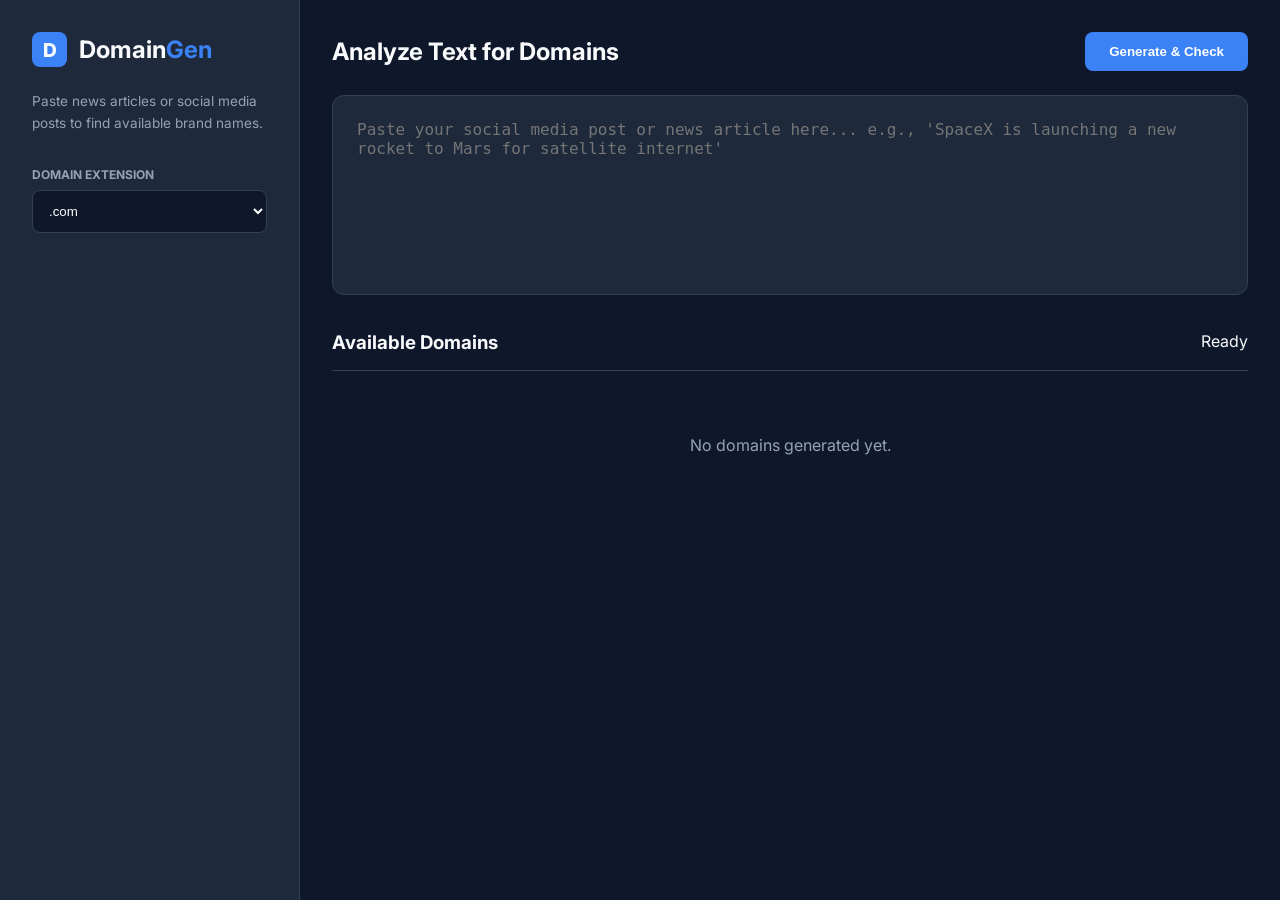
<file: index.html>
<!DOCTYPE html>
<html lang="en">
<head>
    <meta charset="UTF-8">
    <meta name="viewport" content="width=device-width, initial-scale=1.0">
    <title>DomainGen Pro | AI-Powered Domain Finder</title>
    <link href="https://fonts.googleapis.com/css2?family=Inter:wght@400;600;700&display=swap" rel="stylesheet">
    <link rel="stylesheet" href="style.css">
</head>
<body>

<div class="app-container">
    <aside class="sidebar">
        <div class="logo">
            <div class="logo-icon">D</div>
            <h1>Domain<span>Gen</span></h1>
        </div>
        <p class="sidebar-desc">Paste news articles or social media posts to find available brand names.</p>
        
        <div class="settings">
            <label>Domain Extension</label>
            <select id="tld-select">
                <option value=".com">.com</option>
                <option value=".net">.net</option>
                <option value=".org">.org</option>
                <option value=".io">.io</option>
                <option value=".ai">.ai</option>
            </select>
        </div>
    </aside>

    <main class="main-content">
        <header class="top-header">
            <h2>Analyze Text for Domains</h2>
            <button class="btn btn-primary" onclick="processText()">Generate & Check</button>
        </header>

        <section class="input-section">
            <textarea id="input-text" placeholder="Paste your social media post or news article here... e.g., 'SpaceX is launching a new rocket to Mars for satellite internet'"></textarea>
        </section>

        <section class="results-section">
            <div class="results-header">
                <h3>Available Domains</h3>
                <span id="status-msg">Ready</span>
            </div>
            <div id="results-grid" class="results-grid">
                <div class="empty-state">No domains generated yet.</div>
            </div>
        </section>
    </main>
</div>

<script src="script.js"></script>
</body>
</html>
</file>
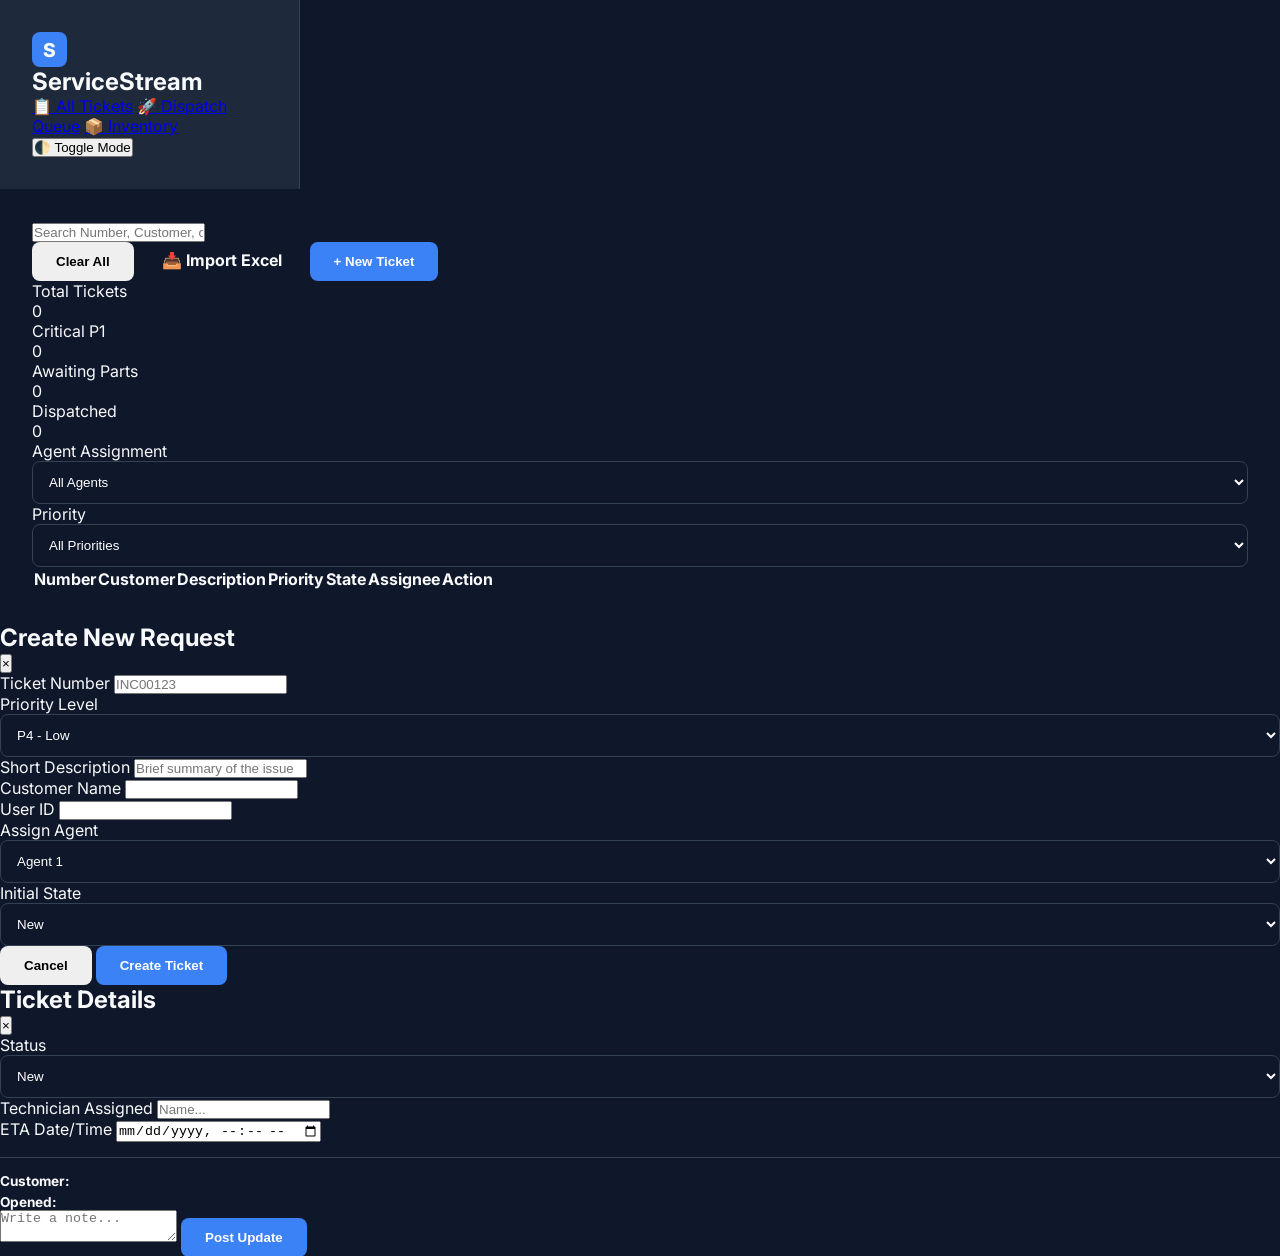
<file: ai_studio_code.html>
<!DOCTYPE html>
<html lang="en" data-theme="light">
<head>
    <meta charset="UTF-8">
    <meta name="viewport" content="width=device-width, initial-scale=1.0">
    <title>ServiceStream Pro | Enterprise Workflow</title>
    <!-- External Libraries -->
    <script src="https://cdn.sheetjs.com/xlsx-0.20.1/package/dist/xlsx.full.min.js"></script>
    <link href="https://fonts.googleapis.com/css2?family=Inter:wght@300;400;500;600;700&display=swap" rel="stylesheet">
    <!-- Link to CSS file -->
    <link rel="stylesheet" href="style.css">
</head>
<body>

<div class="app-shell">
    <aside class="sidebar">
        <div class="sidebar-logo">
            <div class="logo-icon">S</div>
            <h1>Service<span>Stream</span></h1>
        </div>
        <nav class="sidebar-nav">
            <a href="#" class="nav-item active">📋 All Tickets</a>
            <a href="#" class="nav-item">🚀 Dispatch Queue</a>
            <a href="#" class="nav-item">📦 Inventory</a>
        </nav>
        <div class="sidebar-footer">
            <button id="theme-toggle" class="btn-theme">🌓 Toggle Mode</button>
        </div>
    </aside>

    <main class="main-content">
        <header class="top-bar">
            <div class="search-wrapper">
                <input type="text" id="search-bar" placeholder="Search Number, Customer, or Parts...">
            </div>
            <div class="top-bar-actions">
                <button class="btn btn-secondary" onclick="clearAllTickets()">Clear All</button>
                <label for="excel-upload" class="btn btn-secondary" style="cursor:pointer">📥 Import Excel</label>
                <input type="file" id="excel-upload" hidden>
                <button class="btn btn-primary" onclick="openManualModal()">+ New Ticket</button>
            </div>
        </header>

        <div class="content-body">
            <section class="dashboard-stats">
                <div class="stat-card">
                    <span class="stat-label">Total Tickets</span>
                    <div class="stat-value" id="stat-total">0</div>
                </div>
                <div class="stat-card urgent">
                    <span class="stat-label">Critical P1</span>
                    <div class="stat-value" id="stat-critical">0</div>
                </div>
                <div class="stat-card warning">
                    <span class="stat-label">Awaiting Parts</span>
                    <div class="stat-value" id="stat-parts">0</div>
                </div>
                <div class="stat-card info">
                    <span class="stat-label">Dispatched</span>
                    <div class="stat-value" id="stat-dispatched">0</div>
                </div>
            </section>

            <section class="table-controls">
                <div class="control-group">
                    <label>Agent Assignment</label>
                    <select id="filter-agent">
                        <option value="all">All Agents</option>
                        <option value="Agent 1">Agent 1</option>
                        <option value="Agent 2">Agent 2</option>
                        <option value="Agent 3">Agent 3</option>
                        <option value="Agent 4">Agent 4</option>
                        <option value="Agent 5">Agent 5</option>
                    </select>
                </div>
                <div class="control-group">
                    <label>Priority</label>
                    <select id="filter-priority">
                        <option value="all">All Priorities</option>
                        <option value="1">P1 - Critical</option>
                        <option value="2">P2 - High</option>
                        <option value="3">P3 - Moderate</option>
                        <option value="4">P4 - Low</option>
                    </select>
                </div>
            </section>

            <div class="table-container">
                <table id="main-table">
                    <thead>
                        <tr>
                            <th>Number</th>
                            <th>Customer</th>
                            <th>Description</th>
                            <th>Priority</th>
                            <th>State</th>
                            <th>Assignee</th>
                            <th>Action</th>
                        </tr>
                    </thead>
                    <tbody id="ticket-body"></tbody>
                </table>
            </div>
        </div>
    </main>
</div>

<!-- MODAL: ADD NEW TICKET -->
<div id="manual-modal" class="modal-overlay">
    <div class="modal-window">
        <div class="modal-header">
            <h2>Create New Request</h2>
            <button class="close-btn" onclick="closeManualModal()">&times;</button>
        </div>
        <form id="manual-form" class="pro-form">
            <div class="form-grid">
                <div class="input-group">
                    <label>Ticket Number</label>
                    <input type="text" id="add-number" placeholder="INC00123" required>
                </div>
                <div class="input-group">
                    <label>Priority Level</label>
                    <select id="add-priority">
                        <option value="1">P1 - Critical</option>
                        <option value="2">P2 - High</option>
                        <option value="3">P3 - Moderate</option>
                        <option value="4" selected>P4 - Low</option>
                    </select>
                </div>
                <div class="input-group full-width">
                    <label>Short Description</label>
                    <input type="text" id="add-desc" placeholder="Brief summary of the issue" required>
                </div>
                <div class="input-group">
                    <label>Customer Name</label>
                    <input type="text" id="add-customer" required>
                </div>
                <div class="input-group">
                    <label>User ID</label>
                    <input type="text" id="add-userid" required>
                </div>
                <div class="input-group">
                    <label>Assign Agent</label>
                    <select id="add-assigned">
                        <option value="Agent 1">Agent 1</option>
                        <option value="Agent 2">Agent 2</option>
                        <option value="Agent 3">Agent 3</option>
                        <option value="Agent 4">Agent 4</option>
                        <option value="Agent 5">Agent 5</option>
                    </select>
                </div>
                <div class="input-group">
                    <label>Initial State</label>
                    <select id="add-state">
                        <option value="New">New</option>
                        <option value="In Progress">In Progress</option>
                    </select>
                </div>
            </div>
            <div class="modal-footer">
                <button type="button" class="btn btn-secondary" onclick="closeManualModal()">Cancel</button>
                <button type="submit" class="btn btn-primary">Create Ticket</button>
            </div>
        </form>
    </div>
</div>

<!-- TICKET DETAIL PANEL -->
<div id="detail-modal" class="modal-overlay">
    <div class="modal-window large-modal">
        <div class="modal-header">
            <h2 id="detail-title">Ticket Details</h2>
            <button class="close-btn" onclick="closeDetailModal()">&times;</button>
        </div>
        <div class="detail-split">
            <aside class="detail-meta">
                <div class="meta-item">
                    <label>Status</label>
                    <select id="det-update-state" onchange="updateTicketField('state', this.value)">
                        <option value="New">New</option>
                        <option value="In Progress">In Progress</option>
                        <option value="Parts Ordered">Parts Ordered</option>
                        <option value="Tech Dispatched">Tech Dispatched</option>
                        <option value="Resolved">Resolved</option>
                        <option value="Closed">Closed</option>
                    </select>
                </div>
                <div class="meta-item">
                    <label>Technician Assigned</label>
                    <input type="text" id="det-tech-name" placeholder="Name..." onchange="updateTicketField('techName', this.value)">
                </div>
                <div class="meta-item">
                    <label>ETA Date/Time</label>
                    <input type="datetime-local" id="det-tech-eta" onchange="updateTicketField('techETA', this.value)">
                </div>
                <hr style="margin: 15px 0; border: 0; border-top: 1px solid var(--border);">
                <div class="readonly-info">
                    <p style="font-size: 0.85rem; margin-bottom: 5px;"><strong>Customer:</strong> <span id="det-cust"></span></p>
                    <p style="font-size: 0.85rem;"><strong>Opened:</strong> <span id="det-open"></span></p>
                </div>
            </aside>
            <main class="detail-activity">
                <div class="activity-feed" id="notes-list"></div>
                <div class="activity-input">
                    <textarea id="note-text" placeholder="Write a note..."></textarea>
                    <button class="btn btn-primary" onclick="addNote()">Post Update</button>
                </div>
            </main>
        </div>
    </div>
</div>

<!-- Link to JS file -->
<script src="script.js"></script>
</body>
</html>
</file>
<file: style.css>
:root {
    --bg-dark: #0f172a;
    --sidebar-bg: #1e293b;
    --accent: #3b82f6;
    --text-white: #f8fafc;
    --text-muted: #94a3b8;
    --card-bg: #1e293b;
    --border: #334155;
    --success: #10b981;
}

* { box-sizing: border-box; margin: 0; padding: 0; }
body { font-family: 'Inter', sans-serif; background: var(--bg-dark); color: var(--text-white); overflow: hidden; }

.app-container { display: flex; height: 100vh; }

/* Sidebar */
.sidebar { width: 300px; background: var(--sidebar-bg); padding: 2rem; border-right: 1px solid var(--border); display: flex; flex-direction: column; }
.logo { display: flex; align-items: center; gap: 12px; margin-bottom: 1.5rem; }
.logo-icon { width: 35px; height: 35px; background: var(--accent); border-radius: 8px; display: flex; align-items: center; justify-content: center; font-weight: 800; font-size: 1.2rem; }
.logo h1 { font-size: 1.5rem; }
.logo h1 span { color: var(--accent); }
.sidebar-desc { font-size: 0.85rem; color: var(--text-muted); line-height: 1.6; margin-bottom: 2rem; }

.settings label { display: block; font-size: 0.75rem; font-weight: 700; color: var(--text-muted); text-transform: uppercase; margin-bottom: 8px; }
select { width: 100%; padding: 12px; border-radius: 8px; background: var(--bg-dark); color: white; border: 1px solid var(--border); outline: none; }

/* Main Content */
.main-content { flex: 1; display: flex; flex-direction: column; padding: 2rem; overflow-y: auto; }
.top-header { display: flex; justify-content: space-between; align-items: center; margin-bottom: 1.5rem; }

.input-section textarea {
    width: 100%; height: 200px; background: var(--card-bg); border: 1px solid var(--border); border-radius: 12px;
    padding: 1.5rem; color: white; font-size: 1rem; resize: none; outline: none; transition: border-color 0.3s;
}
.input-section textarea:focus { border-color: var(--accent); }

.btn { padding: 12px 24px; border-radius: 8px; border: none; font-weight: 700; cursor: pointer; transition: 0.3s; }
.btn-primary { background: var(--accent); color: white; }
.btn-primary:hover { background: #2563eb; transform: translateY(-2px); }

/* Results */
.results-section { margin-top: 2rem; }
.results-header { display: flex; justify-content: space-between; margin-bottom: 1rem; border-bottom: 1px solid var(--border); padding-bottom: 1rem; }
.results-grid { display: grid; grid-template-columns: repeat(auto-fill, minmax(250px, 1fr)); gap: 1rem; }

.domain-card { background: var(--card-bg); padding: 1.25rem; border-radius: 10px; border: 1px solid var(--border); display: flex; justify-content: space-between; align-items: center; }
.domain-name { font-weight: 600; font-size: 1rem; }
.status-available { color: var(--success); font-size: 0.75rem; font-weight: 700; text-transform: uppercase; }
.buy-link { font-size: 0.75rem; color: var(--accent); text-decoration: none; border: 1px solid var(--accent); padding: 4px 8px; border-radius: 4px; }

.empty-state { grid-column: 1 / -1; text-align: center; padding: 3rem; color: var(--text-muted); }
</file>
